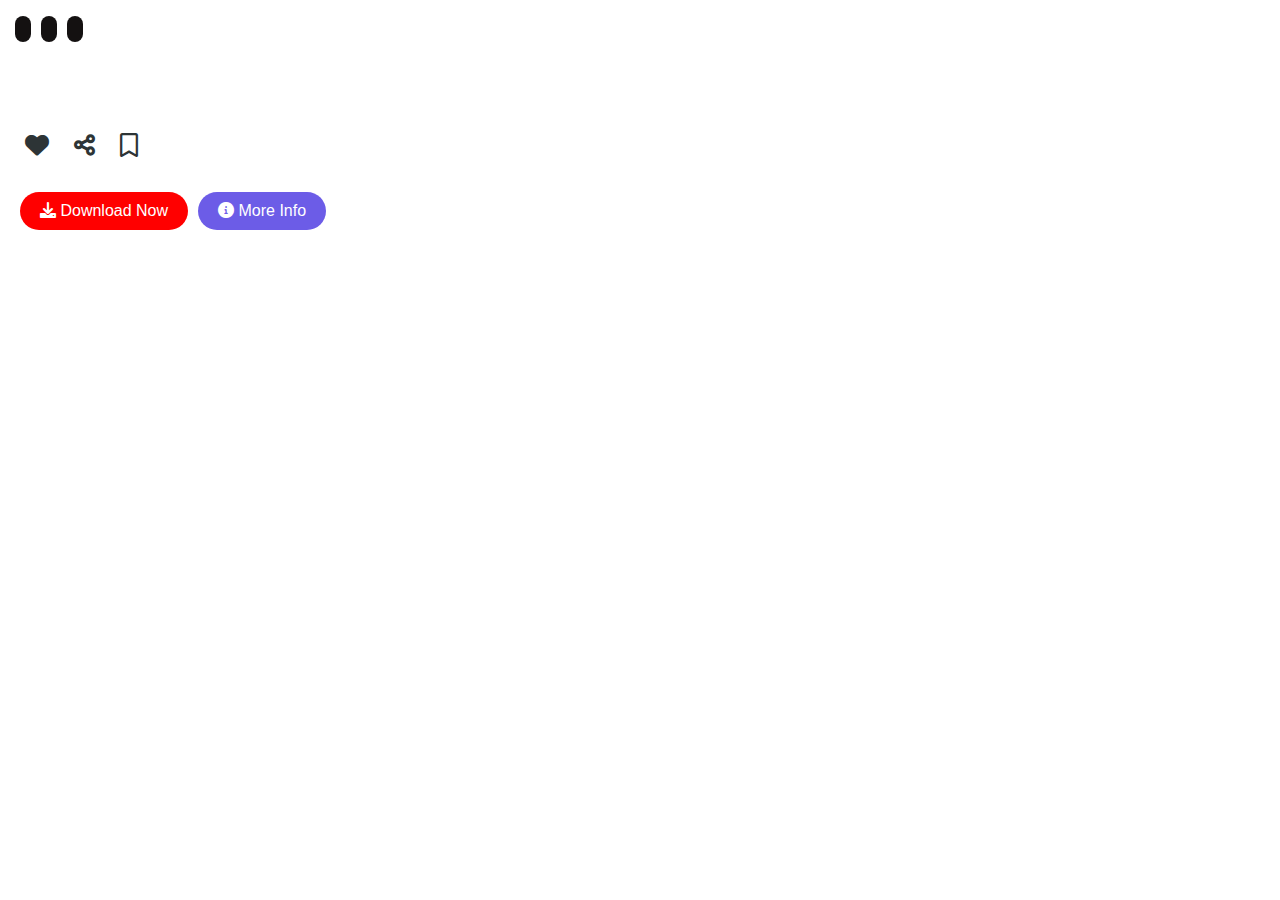
<file: serch-bar/result.html>
<!DOCTYPE html>
<html lang="en">

<head>
  <meta charset="UTF-8">
  <meta name="viewport" content="width=device-width, initial-scale=1.0">
  <title>Movie Details</title>
  <link rel="stylesheet" href="https://cdnjs.cloudflare.com/ajax/libs/font-awesome/6.0.0-beta3/css/all.min.css">
  <link rel="stylesheet" href="result.css"> <!-- Include the custom CSS file for result.html -->
</head>

<body>
  <div class="banner" id="bannerSection">
    <!-- Banner content will be displayed here -->
  </div>
  <div class="container">
    <div class="movie-details-container">
      <h1 class="movie-title" id="movieTitle"></h1>
      <div class="rating" id="movieRating">
        <!-- Rating stars will be displayed here -->
      </div>
      <div class="movie-details">
        <span class="category" id="movieCategory"></span>
        <span class="duration" id="movieDuration"></span>
        <span class="quality" id="movieQuality"></span>
      </div>
      <div class="movie-description" id="movieDescription">
        <!-- Movie description will be displayed here -->
      </div>
      <div class="cast-info" id="castInfo">
        <!-- Cast details will be displayed here -->
      </div>
      
      <div class="movie-actions">
        <span class="action-icon">
          <i class="fas fa-heart" id="heartIcon" onclick="toggleHeartIconColor()"></i>
        </span>
        <span class="action-icon share-icon" onclick="toggleSharePopup()">
          <i class="fas fa-share-alt"></i>
        </span>
        <span class="action-icon">
          <i class="far fa-bookmark"></i>
        </span>
      </div>
      <div class="extra-info">
        <a href="#" class="download-button">
          <i class="fas fa-download"></i> Download Now
        </a>
        <span class="more-info" onclick="toggleMoreInfo()">
          <i class="fas fa-info-circle"></i> More Info
        </span>
      </div>
    </div>
    <div class="share-popup" id="sharePopup">
      <span class="popup-close" onclick="toggleSharePopup()">
        <i class="fas fa-times"></i>
      </span>
      <ul class="social-icons">
        <li><a href="#"><i class="fab fa-facebook-f"></i></a></li>
        <li><a href="#"><i class="fab fa-twitter"></i></a></li>
        <li><a href="#"><i class="fab fa-instagram"></i></a></li>
      </ul>
    </div>
  </div>


  <script>
     // Retrieve the movie data from the URL query parameters
     const queryString = window.location.search;
    const urlParams = new URLSearchParams(queryString);
    const movieData = urlParams.get('data');

    if (movieData) {
      const movie = JSON.parse(decodeURIComponent(movieData));

      // Populate the banner section
      if (movie.banner) {
        const bannerSection = document.getElementById('bannerSection');
        const bannerImage = document.createElement('img');
        bannerImage.src = movie.banner;
        bannerImage.alt = movie.title;
        bannerSection.appendChild(bannerImage);
      }

      // Populate the movie details in the result content page
      document.getElementById('movieTitle').textContent = movie.title;
      document.getElementById('movieRating').innerHTML = getRatingStars(movie.rating);
      document.getElementById('movieCategory').innerHTML = `<i class="fas fa-tag"></i> ${movie.category}`;
      document.getElementById('movieDuration').innerHTML = `<i class="fas fa-clock"></i> ${movie.duration}`;
      document.getElementById('movieQuality').innerHTML = `<i class="fas fa-video"></i> ${movie.quality}`;
      document.getElementById('movieDescription').innerHTML = `
        <h2>Description</h2>
        <p>${movie.description}</p>
      `;
      document.getElementById('castInfo').innerHTML = `
        <h2>Cast</h2>
        <p><i class="fas fa-user-circle"></i> ${movie.cast.join(', ')}</p>
      `;
    }


    function getRatingStars(rating) {
      const fullStars = Math.floor(rating);
      const halfStar = rating - fullStars >= 0.5;
      const emptyStars = 5 - fullStars - (halfStar ? 1 : 0);

      let starsHtml = '';
      for (let i = 0; i < fullStars; i++) {
        starsHtml += '<i class="fas fa-star"></i>';
      }

      if (halfStar) {
        starsHtml += '<i class="fas fa-star-half-alt"></i>';
      }

      for (let i = 0; i < emptyStars; i++) {
        starsHtml += '<i class="far fa-star"></i>';
      }

      return starsHtml;
    }

    function toggleSharePopup() {
      const sharePopup = document.getElementById('sharePopup');
      sharePopup.classList.toggle('show');
    }

    function toggleHeartIconColor() {
      const heartIcon = document.getElementById('heartIcon');
      heartIcon.classList.toggle('red-heart');
    }
  </script>



</body>

</html>
</file>
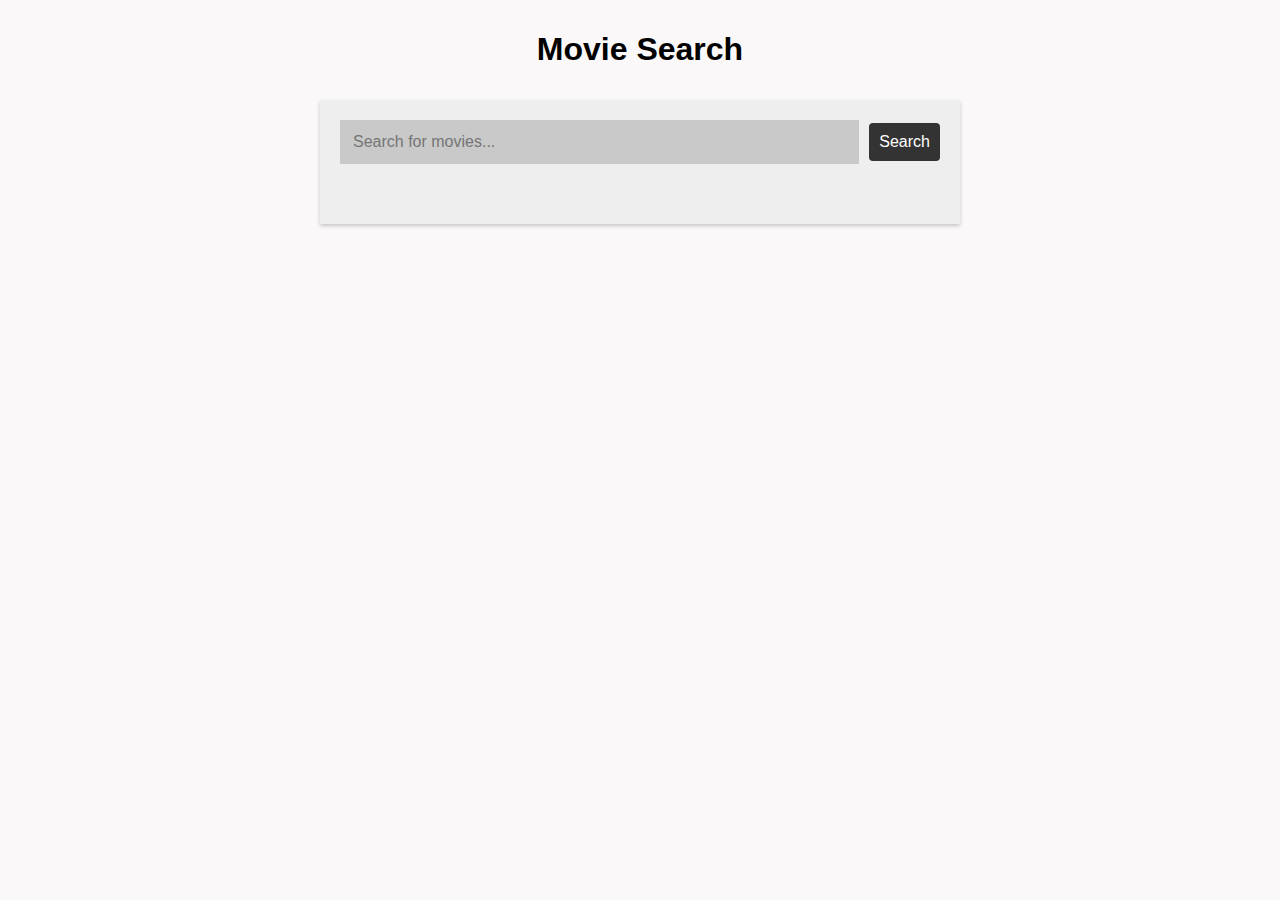
<file: serch-bar/search.html>
<!DOCTYPE html>
<html lang="en">

<head>
  <meta charset="UTF-8">
  <meta name="viewport" content="width=device-width, initial-scale=1.0">
  <title>Movie Search</title>
  <link rel="stylesheet" href="https://cdnjs.cloudflare.com/ajax/libs/font-awesome/6.0.0-beta3/css/all.min.css">
  <style>
   /* index.css */

   body {
      font-family: Arial, sans-serif;
      margin: 0;
      padding: 0;background-color: #faf8f8;
    }

    header {
      
      padding: 10px;
      text-align: center;
    }

    .container {
      max-width: 600px;
      margin: 0 auto;
      box-shadow: 0 2px 4px rgba(0, 0, 0, 0.2);
      background-color: #eeeeee;
      padding: 20px;
    }

    .search-container {
      display: flex;
      align-items: center;
    }

    input[type="text"] {
      flex: 1;
      padding: 13px;
      font-size: 16px;
      border: none;
      background-color: rgb(201, 201, 201);
    }

    button {
      padding: 10px;
      font-size: 16px;
      border-radius: 4px;
      background-color: #333;
      color: #fff;
      margin-left: 10px;
      border: none;
      cursor: pointer;
    }

    .results {
      margin-top: 20px;
      
    }

    .movie {
      display: flex;
      margin-bottom: 10px;
      box-shadow: 0 2px 4px rgba(0, 0, 0, 0.2);
      background-color: #fff;
    }

    .movie img {
      max-width: 100px;
      height: auto;
      margin-right: 10px;
    }

    .movie-details {
      flex: 1;
    }

    .movie-title {
      font-size: 18px;
      font-weight: bold;
      margin-bottom: 5px;
    }

    .movie-category {
      font-size: 14px;
      color: #666;
    }

    .movie-release {
      font-size: 14px;
      color: #888;
    }

    .movie-rating {
      font-size: 14px;
      color: #f00;
    }

    .message {
     
      color: #0e0c0c;
      padding: 10px;
      margin-top: 10px;
      background-color: #eeeeee;
      border-radius: 4px;
    }


    @media screen and (max-width: 768px) {
      .container {
      max-width: 320px;
      margin: 0 auto;
      padding: 20px;
    }
      
    }

  </style>
</head>

<body>
  <header>
    <h1>Movie Search</h1>
  </header>
  <div class="container">
    <div class="search-container">
      <input type="text" id="searchInput" placeholder="Search for movies...">
      <button id="searchButton">Search</button>
    </div>
    <div class="results" id="resultsSection">
      <!-- Movie results will be displayed here -->
    </div>
    <div class="message" id="messageSection">
      <!-- Messages will be displayed here -->
    </div>
  </div>

  <script>
     const searchInput = document.getElementById('searchInput');
    const searchButton = document.getElementById('searchButton');
    const resultsSection = document.getElementById('resultsSection');
    const messageSection = document.getElementById('messageSection');

    searchInput.addEventListener('keyup', () => {
      const searchTerm = searchInput.value.trim();
      if (searchTerm !== '') {
        searchMovies(searchTerm);
      }
    });

    searchButton.addEventListener('click', () => {
      const searchTerm = searchInput.value.trim();
      if (searchTerm !== '') {
        searchMovies(searchTerm);
      }
    });

    // Updated sample movie data with additional properties
    const sampleMovies = [
      {
        title: 'Movie 1',
        releaseDate: '2023-01-01',
        poster: 'https://via.placeholder.com/150',
        rating: 4.5,
        category: 'Action',
        description: 'Some catchy text describing your movie. Lorem ipsum dolor sit amet, consectetur adipiscing elit. Phasellus nec ligula ac quam posuere pellentesque. Donec vel magna at sem pharetra elementum. Nullam id nunc mauris. Ut sodales purus non nisl tristique, eu bibendum felis gravida. Fusce bibendum ac nisi eu malesuada. Suspendisse potenti. Duis et quam in urna pellentesque tincidunt. Praesent tristique massa vitae purus faucibus congue.',
        cast: ['Actor 1', 'Actor 2', 'Actor 3'],
        duration: '2h 15m',
        quality: 'HD',
        downloadLink: 'https://example.com/movie1_download',
        banner: 'https://cdn.pixabay.com/photo/2015/04/19/08/32/marguerite-729510_1280.jpg', // Add the banner property
      },
      {
        title: 'Movie 2',
        releaseDate: '2023-02-15',
        poster: 'https://via.placeholder.com/150',
        rating: 3.8,
        category: 'Comedy',
        description: 'Another movie description goes here. Lorem ipsum dolor sit amet, consectetur adipiscing elit. Phasellus nec ligula ac quam posuere pellentesque. Donec vel magna at sem pharetra elementum. Nullam id nunc mauris. Ut sodales purus non nisl tristique, eu bibendum felis gravida. Fusce bibendum ac nisi eu malesuada. Suspendisse potenti. Duis et quam in urna pellentesque tincidunt. Praesent tristique massa vitae purus faucibus congue.',
        cast: ['Actor A', 'Actor B', 'Actor C'],
        duration: '1h 50m',
        quality: 'Full HD',
        downloadLink: 'https://example.com/movie2_download',
        banner: 'https://via.placeholder.com/800x400', // Add the banner property
      },
      // Add more movie objects with the new properties...
    ];

    function searchMovies(searchTerm) {
      // Filter movies that match the search term
      const filteredMovies = sampleMovies.filter(movie =>
        movie.title.toLowerCase().includes(searchTerm.toLowerCase())
      );

      // Clear previous search results and messages
      resultsSection.innerHTML = '';
      messageSection.innerHTML = '';

      // Display the search results or show a message if no results found
      if (filteredMovies.length > 0) {
        filteredMovies.forEach(movie => {
          const movieElement = createMovieElement(movie);
          resultsSection.appendChild(movieElement);
        });
      } else {
        displayMessage('No movies found for the search term.');
      }
    }

    function displayMessage(message) {
      const messageDiv = document.createElement('div');
      messageDiv.className = 'message';
      messageDiv.textContent = message;
      messageSection.appendChild(messageDiv);
    }

    function createMovieElement(movie) {
      const movieDiv = document.createElement('div');
      movieDiv.className = 'movie';

      const movieImg = document.createElement('img');
      movieImg.src = movie.poster;
      movieImg.alt = movie.title;
      movieDiv.appendChild(movieImg);

      const movieDetails = document.createElement('div');
      movieDetails.className = 'movie-details';

      const movieTitle = document.createElement('div');
      movieTitle.className = 'movie-title';
      movieTitle.textContent = movie.title;
      movieDetails.appendChild(movieTitle);

      const movieCategory = document.createElement('div');
      movieCategory.className = 'movie-category';
      movieCategory.textContent = `Category: ${movie.category}`;
      movieDetails.appendChild(movieCategory);

      const movieRelease = document.createElement('div');
      movieRelease.className = 'movie-release';
      movieRelease.textContent = `Release Date: ${movie.releaseDate}`;
      movieDetails.appendChild(movieRelease);

      const movieRating = document.createElement('div');
      movieRating.className = 'movie-rating';
      movieRating.innerHTML = getRatingStars(movie.rating);
      movieDetails.appendChild(movieRating);

      movieDiv.addEventListener('click', () => {
        const movieData = encodeURIComponent(JSON.stringify(movie));
        window.location.href = `result.html?data=${movieData}`;
      });

      movieDiv.appendChild(movieDetails);

      return movieDiv;
    }

    function getRatingStars(rating) {
      const fullStars = Math.floor(rating);
      const halfStar = rating - fullStars >= 0.5;
      const emptyStars = 5 - fullStars - (halfStar ? 1 : 0);

      let starsHtml = '';
      for (let i = 0; i < fullStars; i++) {
        starsHtml += '<i class="fas fa-star"></i>';
      }

      if (halfStar) {
        starsHtml += '<i class="fas fa-star-half-alt"></i>';
      }

      for (let i = 0; i < emptyStars; i++) {
        starsHtml += '<i class="far fa-star"></i>';
      }

      return starsHtml;
    }
  </script>
</body>

</html>
</file>
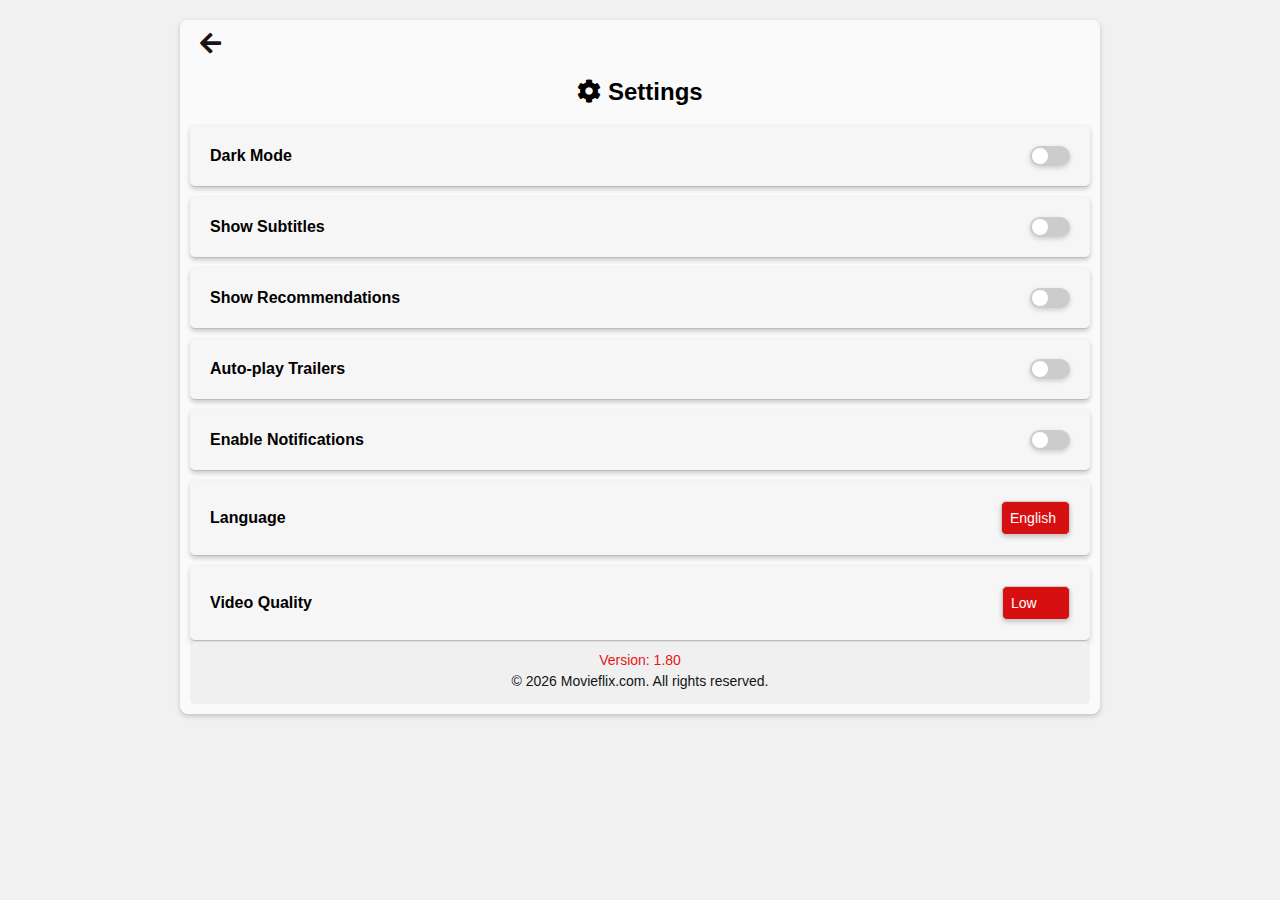
<file: proflie page/settings/settings.html>
<!DOCTYPE html>
<html lang="en">
<head>
    <meta charset="UTF-8">
    <meta name="viewport" content="width=device-width, initial-scale=1.0">
    <title>Setting</title>
    <link rel="stylesheet" href="setting.css">
    <link rel="stylesheet" href="https://cdnjs.cloudflare.com/ajax/libs/font-awesome/5.15.3/css/all.min.css">

</head>

<body>

    <div class="container">
        <span class="back-icon" id="backIcon"><i class="fas fa-arrow-left"></i></span>
        <div class="time-container" id="currentTime"></div> <!-- Display time at top right corner -->
        <div class="setting-heading">
            <h2><i class="fas fa-cog"></i> Settings</h2>
        </div>
        <div class="setting">
          <label>Dark Mode</label>
          <div class="toggle-btn">
            <input type="checkbox" id="darkModeToggle">
            <label for="darkModeToggle"></label>
          </div>
        </div>
        <div class="setting">
          <label>Show Subtitles</label>
          <div class="toggle-btn">
            <input type="checkbox" id="subtitlesToggle">
            <label for="subtitlesToggle"></label>
          </div>
        </div>
        <div class="setting">
          <label>Show Recommendations</label>
          <div class="toggle-btn">
            <input type="checkbox" id="recommendationsToggle">
            <label for="recommendationsToggle"></label>
          </div>
        </div>
        <div class="setting">
          <label>Auto-play Trailers</label>
          <div class="toggle-btn">
            <input type="checkbox" id="autoplayTrailersToggle">
            <label for="autoplayTrailersToggle"></label>
          </div>
        </div>
        <div class="setting">
          <label>Enable Notifications</label>
          <div class="toggle-btn">
            <input type="checkbox" id="notificationsToggle">
            <label for="notificationsToggle"></label>
          </div>
        </div>
        <div class="setting">
          <label>Language</label>
          <select id="languageSelect">
            <option value="en">English</option>
            <option value="fr">French</option>
            <option value="es">Spanish</option>
            <!-- Add more language options as needed -->
          </select>
        </div>
        <div class="setting">
          <label>Video Quality</label>
          <select id="videoQualitySelect">
            <option value="low">Low</option>
            <option value="medium">Medium</option>
            <option value="high">High</option>
            <option value="hd">HD</option>
            <option value="fullhd">Full HD</option>
            <option value="4k">4K</option>
            <!-- Add more quality options as needed -->
          </select>
        </div>
    
        <div class="footer">
          <div class="version-info">Version: <span id="version"></span></div>
          <div class="copy" id="copyRight"></div>
        </div>
      </div>
    
      <div class="message" id="messageDiv"></div>
    








    <script src="settings.js"></script>

</body>
</html>
</file>
<file: serch-bar/result.css>
body {
  margin: 0;
  padding: 0;
  font-family: Arial, sans-serif;
}

.banner {
  position: relative;
  width: 100%;

  overflow: hidden;
}

.banner img {
  width: 100%;
  height: auto;
  display: block;
}


.movie-title {
  font-size: 28px;
  margin: 0;
  margin-left:20px;
  font-family: "Times New Roman", serif; /* Set another font family for the title */
}

.rating {
  font-size: 13px;
  margin-left:15px;
   color: #f70b0b; /* Adjust the color of the rating stars */
  margin-top: 10px;
 margin-left:5px;
}

.rating i {
  margin-right: 5px;
}

.rating-digit {
  font-size: 18px;
  font-weight: bold;
}

.movie-details {
  margin-top: 20px;
  margin-left:15px;
  
}

.movie-details span {
  font-size: 14px;
  margin-right: 10px;
  padding: 5px 8px;
   background-color: #141111;
  color: #f1f1f1;
  border-radius: 20px;
}

.movie-details i{
   margin-right: 5px;
   color: rgb(243, 10, 10);
}


.movie-description {
  padding: 20px 0;
  margin-left:15px;
  margin-top:20px;
}

.movie-description h2 {
  font-size: 20px;
  margin: 0;
  padding-left: 20px; /* Added to create space for the pseudo-element */
  position: relative; /* Added for positioning the pseudo-element */
}

.movie-description h2::before {
  content: "";
  position: absolute;
  top: 0;
  left: 0;
  width: 3px;
  height: 100%;
  background-color: red; /* Adjust the color of the vertical line */
}

.movie-actions {
  display: flex;
  align-items: center;
  margin-top: 35px;
}

.action-icon {
  margin-left: 15px;
  display: flex;
  align-items: center;
  color: #2d3436; /* Adjust the color of the action icons */
}

.action-icon i {
  font-size: 24px;
  margin-left: 10px;
}

.extra-info {
  margin-top: 30px;
  display: flex;
  justify-content: left; /* Center the elements horizontally */
  flex-wrap: wrap; /* Allow items to wrap into multiple rows */
  margin-left:15px;
}

.download-button {
  display: inline-block;
  padding: 10px 20px;
background-color: red;
  color: #ffffff; /* Add text color to the download button */
  border-radius: 20px;
  text-decoration: none;
  font-size: 16px;
  margin: 5px;
}
.download-button:hover{
   background-color: #0a0707;
  
}

.more-info {
  display: inline-block;
  padding: 10px 20px;
  background-color: #6c5ce7; /* Add background color to the more info section */
  color: #ffffff; /* Add text color to the more info section */
  border-radius: 20px;
  font-size: 16px;
  text-decoration: none;
  margin: 5px;
}
.more-info:hover{
   background-color: #6c5ce7
}


.cast-info {
  margin-top: 10px;
  margin-left:10px;
}

.cast-info h2 {
  font-size: 20px;
  margin: 0;
  padding-left: 20px;
  position: relative;
}

.cast-info h2::before {
  content: "";
  position: absolute;
  top: 0;
  left: 0;
  width: 3px;
  height: 100%;
  background-color: red;
}

.cast-names {
  font-size: 16px;
  margin-top: 20px;
}

.cast-names i {
  margin-right: 5px;
  margin-left:10px;
}

/* Responsive styles for mobile devices */
@media (max-width: 767px) {
  .banner {
   display: flex;
  }
  
  .rating{
    margin-left:10px;
  }
  
  .movie-details span i{
    font-size:13px;
  }
  .movie-title{
    margin-top:10px;
    margin-left:10px;
  }

  
  .action-icon i {
  font-size: 25px;
  margin-left: 10px;
    
}
  .movie-details {
  margin-top: 20px;
  margin-left:10px;
  
}
  
  .movie-details-container {
    padding: 4px;
    font-size:14px;
    position: static; /* Reset the position to static for stacking content */
    background-color: #ffffff; /* Revert background color to solid white */
  }

  .movie-title {
    font-size: 20px;
  }
  .movie-details {
    font-size:12px;
  }

  .movie-details span {
    font-size: 14px; /* Reduce font size for mobile */
  }

  .movie-description h2 {
    font-size: 18px;
  }

  .extra-info {
    flex-direction: column; /* Arrange elements in a single column */
    align-items: center;/* Center the elements vertically */
   
  }

  
  
  .movie-details span {
    font-size:12px;
  }
  
  .download-button,
  .more-info {
    font-size: 13px; /* Reduce font size for mobile */
    padding: 8px 10px; /* Adjust padding for mobile */
  width:60%;
    margin-top:10px;
    margin-right:50px;
    border-radius: 5px;
    text-align:center;
  }
}


.share-popup {
  display: none;
  position: absolute;
  bottom: 120px;
  right: 50px;
  background-color: #ffffff;
  box-shadow: 0 0 5px rgba(0, 0, 0, 0.3);
  border-radius: 5px;
  padding: 40px 70px;
  z-index: 1;
}

.show {
  display: block;
}

.popup-close {
  position: absolute;
  top: 5px;
  right: 10px;
  cursor: pointer;
  font-size: 16px;
}

.popup-close i {
  color: #555;
}

.social-icons {
  list-style: none;
  padding: 0;
  margin: 0;
}

.social-icons li {
  display: inline-block;
  margin-right: 10px;
}

.social-icons li:last-child {
  margin-right: 0;
}

.social-icons a {
  display: block;
  color: #555;
  text-decoration: none;
  font-size: 20px;
}



.red-heart {
  color: red; /* Change the color of the heart icon to red */
}
</file>
<file: proflie page/settings/setting.css>
body {
    font-family: Arial, sans-serif;
    margin: 0;
    padding: 0;
    background-color: #f1f1f1;
  }

  .container {
    max-width: 900px;
    margin: 20px auto;
    padding: 10px;
    background-color: #fafafa;
    border-radius: 8px;
    box-shadow: 0 2px 5px rgba(0, 0, 0, 0.205);
    /* Add position relative to the container */
    position: relative;
  }

  .back-icon
   {
    font-size: 24px;
    margin-left: 5px;
    cursor: pointer;
   color: #1b1313;
    padding: 5px  ;
    border-radius: 50%;
  }

  .time-container {
    /* Position the time at the top right corner */
    position: absolute;
    top: 10px;
    right: 10px;
    margin-top: 10px;
    font-size: 14px;
    color: #666;
  }

  .setting-heading {
    text-align: center;
    margin-bottom: 20px;
   
  }

  .back-icon {
    cursor: pointer;
    transition: color 0.3s ease-in-out;
    margin-top: 5px;
  }
  .back-icon:hover {
    /* Change the color when hovering over the back icon */
    color: #ff002b; /* Blue color on hover */
  }

  .setting-heading h2 {
    font-size: 24px;
    font-weight: bold;
    
  }

  .setting {
    display: flex;
    justify-content: space-between;
    align-items: center;
   background-color: #f7f6f6;
    border-radius: 5px;
    padding: 5px
    ;
    box-shadow: 0 2px 5px rgba(0, 0, 0, 0.205);
    padding: 20px ;
    margin-top: 10px;
    border-bottom: 1px solid #bebbbb;
  }



  .setting:last-child {
    border-bottom: none;
  }

  .setting label {
    font-weight: bold;
  }

  /* Style for the toggle switch */
  .toggle-btn input[type="checkbox"] {
    display: none;
  }

  .toggle-btn label {
    display: block;
    position: relative;
    width: 40px;
    height: 20px;
    background-color: #ccc;
    border-radius: 15px;
    box-shadow: 0 2px 5px rgba(0, 0, 0, 0.164);
    cursor: pointer;
    transition: background-color 0.2s;
  }

  /* Custom styles when the toggle is ON */
  .toggle-btn input[type="checkbox"]:checked + label {
    background-color: #f50c0c; /* Red color */
  }

  .toggle-btn label::after {
    content: "";
    position: absolute;
    top: 2px;
    left: 2px;
    width: 16px;
    height: 16px;
    background-color: #fff;
    border-radius: 50%;
    transition: transform 0.2s;
  }

  .toggle-btn input[type="checkbox"]:checked + label::after {
    transform: translateX(20px);
  }

  /* Additional styles for the Language dropdown */
  .setting select {
    padding: 8px;
    font-size: 14px;
    border: 1px solid #ccc;
    border-radius: 5px;
    color: #fffcfc;
    background-color: #d61010;
    outline: none;
    appearance: none;
    box-shadow: 0 2px 5px rgba(0, 0, 0, 0.205);
    -webkit-appearance: none;
    -moz-appearance: none;
    /* Add custom arrow icon */
    background-image: url('');
    background-repeat: no-repeat;
    background-position: right 8px center;
  }

  /* Style options in the dropdown */
  .setting select option {
    padding: 12px;
    background-color: #ffffff;
    font-size: 16px;
    color: #130e0e;
    border-radius: 6px;
    font-weight: bold;
    font-family: 'Segoe UI', Tahoma, Geneva, Verdana, sans-serif;
  }

  /* Style the selected option */
  .setting select option:checked {
    background-color: #080707; /* Blue color for selected option */
    color: #fff;
  }

  /* Style the dropdown arrow icon */
  .setting select::-ms-expand {
    display: none; /* Hide default arrow icon in Microsoft browsers */
  }


  /* CSS for the message */
  .message {
    position: fixed;
    top: 20px;
    left: 50%;
    transform: translateX(-50%);
    padding: 10px 20px;
    background-color: #f31212; /* Blue color */
    color: #fff;
    font-size: 14px;
    border-radius: 5px;
    box-shadow: 0 2px 5px rgba(0, 0, 0, 0.2);
    opacity: 0; /* Initially hidden */
    transition: opacity 0.3s;
  }

  /* Show the message */
  .message.show {
    opacity: 1;
  }

  /* Dark mode styles */
  body.dark-mode {
    background-color: #e7e5e5;
    color: #fff;
  }

  .setting.dark-mode {
    background-color: #222;
  }

  .setting-heading.dark-mode {
    color: #0a0707;
  }

  .message.dark-mode {
    background-color: #444;
  }

  .footer.dark-mode{
    background-color: #1b1313;
    color: #f1f1f1;
  }

  /* Footer styles */
  .footer {
    text-align: center;
    padding: 10px;
    padding-top: 10px;
    border-radius: 5px;
    background-color: #f0f0f0;
    border-top: 1px solid #ddd;
  }

  .version-info {
    font-size: 14px;
    color: #e71616;
    margin-bottom: 5px;
  }
  .copy {
    font-size: 14px;
    color: #141313;
    margin-bottom: 5px;
  }


  /* Responsive styles for mobile */
@media (max-width: 480px) {
    .setting-heading h2 {
      font-size: 25px;
    }
   .container {
     max-width: 300px;
  
    }
    .version-info,.copy {
        padding-top: 10px;
        font-size: 12px;
    }
   
    .setting label {
      font-size: 13px;
    }
  
    .toggle-btn {
      width: 30px;
      height: 15px;
    }
  
    .toggle-btn label::after {
      top: 1px;
      left: 1px;
      width: 13px;
      height: 13px;
    }
  
    .setting select {
      padding: 6px;
      font-size: 12px;
    }
  }
</file>
